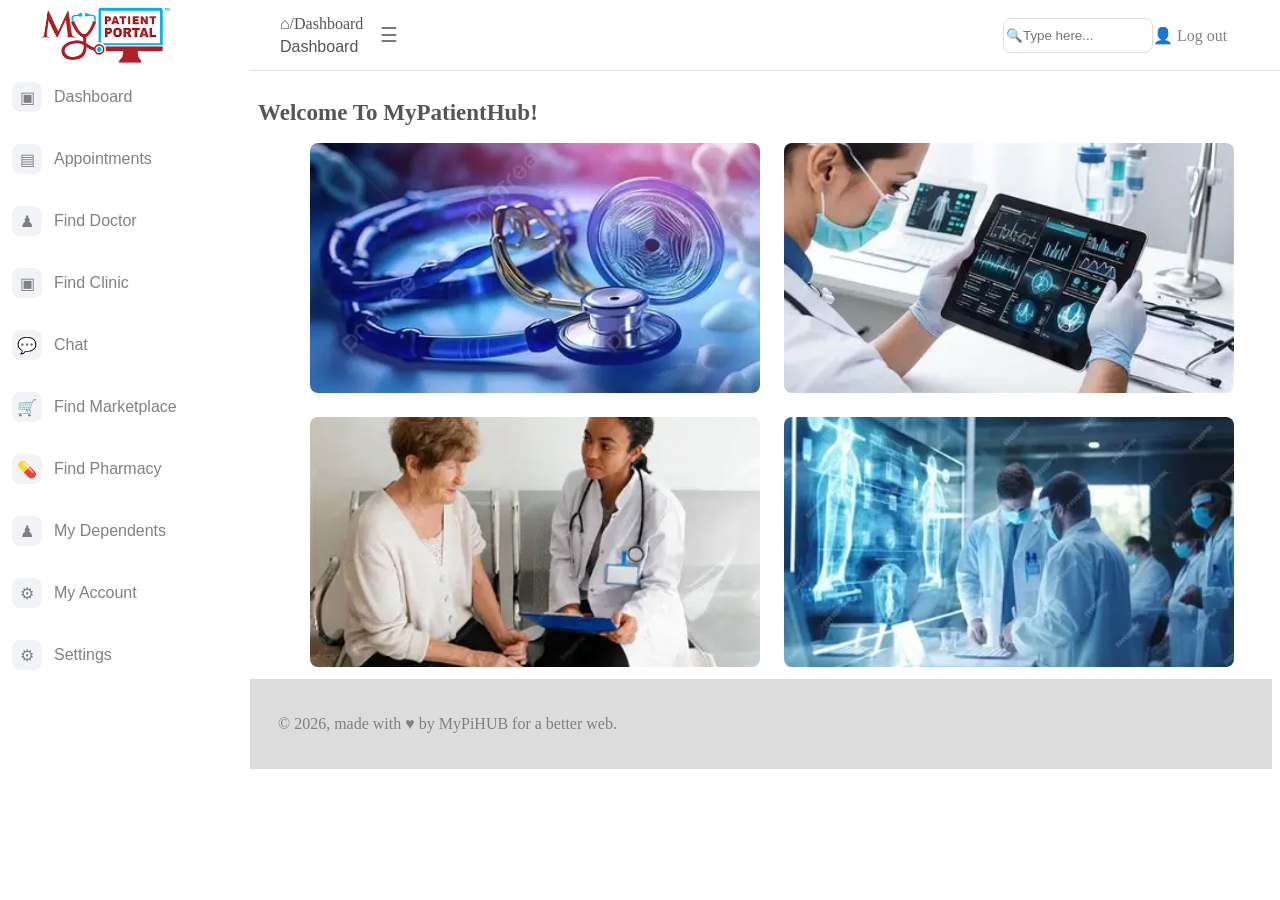
<file: index.html>
<!DOCTYPE html>
<html lang="en">
<head>
  <meta charset="UTF-8" />
  <meta name="viewport" content="width=device-width, initial-scale=1.0">
  <title>My-Patient-Hub</title>
  <link rel="stylesheet" href="style.css">
  <script src="index.js" defer></script>
</head>
<body>

<nav class="navbar">
  <div class="navbar-text">
    <p>⌂/Dashboard</p>
    <p class="text">Dashboard</p>
  </div>
  <button class="hamburger" id="hamburger">☰</button>
<div class="button-wrapper">
  <div class="search-box">
    <input type="text" placeholder="🔍Type here...">
  </div>
</div>

   <div class="nav">
    <a href="Logout.html">👤 Log out </a>
  </div>

</nav>
<h1 class="h1">Welcome To MyPatientHub!</h1>
  <div class="title">
    <img src="title.png" alt="a photo for the title">
     <img src="title1.png" alt="a photo for the title">
     <img src="title2.png" alt="a photo for the title">
     <img src="title3.png" alt="a photo for the title">
  </div>
<div class="sidebar">
    <div class="logo">
      <img src="Logo.png" alt="Logo">
    </div>

    <a href="index.html" class="menu-item">
      <span class="icon">▣</span>
      <span class="menu-text">Dashboard</span>
    </a>

    <a href="#" class="menu-item">
      <span class="icon">▤</span>
      <span class="menu-text">Appointments</span>
    </a>

    <a href="Find-Doctor.html" class="menu-item">
      <span class="icon">♟</span>
      <span class="menu-text">Find Doctor</span>
    </a>

    <a href="Find-Clinic.html" class="menu-item">
      <span class="icon">▣</span>
      <span class="menu-text">  Find Clinic</span>
  

    <a href="#" class="menu-item">
      <span class="icon">💬</span>
      <span class="menu-text">Chat</span>
    </a>

    <a href="#" class="menu-item">
      <span class="icon">🛒</span>
      <span class="menu-text">Find Marketplace</span>
    </a>

    <a href="#" class="menu-item">
      <span class="icon">💊</span>
      <span class="menu-text">Find Pharmacy</span>
    </a>

    <a href="#" class="menu-item">
      <span class="icon">♟</span>
      <span class="menu-text">My Dependents</span>
    </a>

    <a href="#" class="menu-item">
      <span class="icon">⚙</span>
      <span class="menu-text">My Account</span>
    </a>

    <a href="#" class="menu-item">
      <span class="icon">⚙</span>
      <span class="menu-text">Settings</span>
    </a>
    </div>


<footer class="footer">
    <p>© 2026, made with ♥ by MyPiHUB for a better web.</p>

</footer>
</body>
</html>
</file>
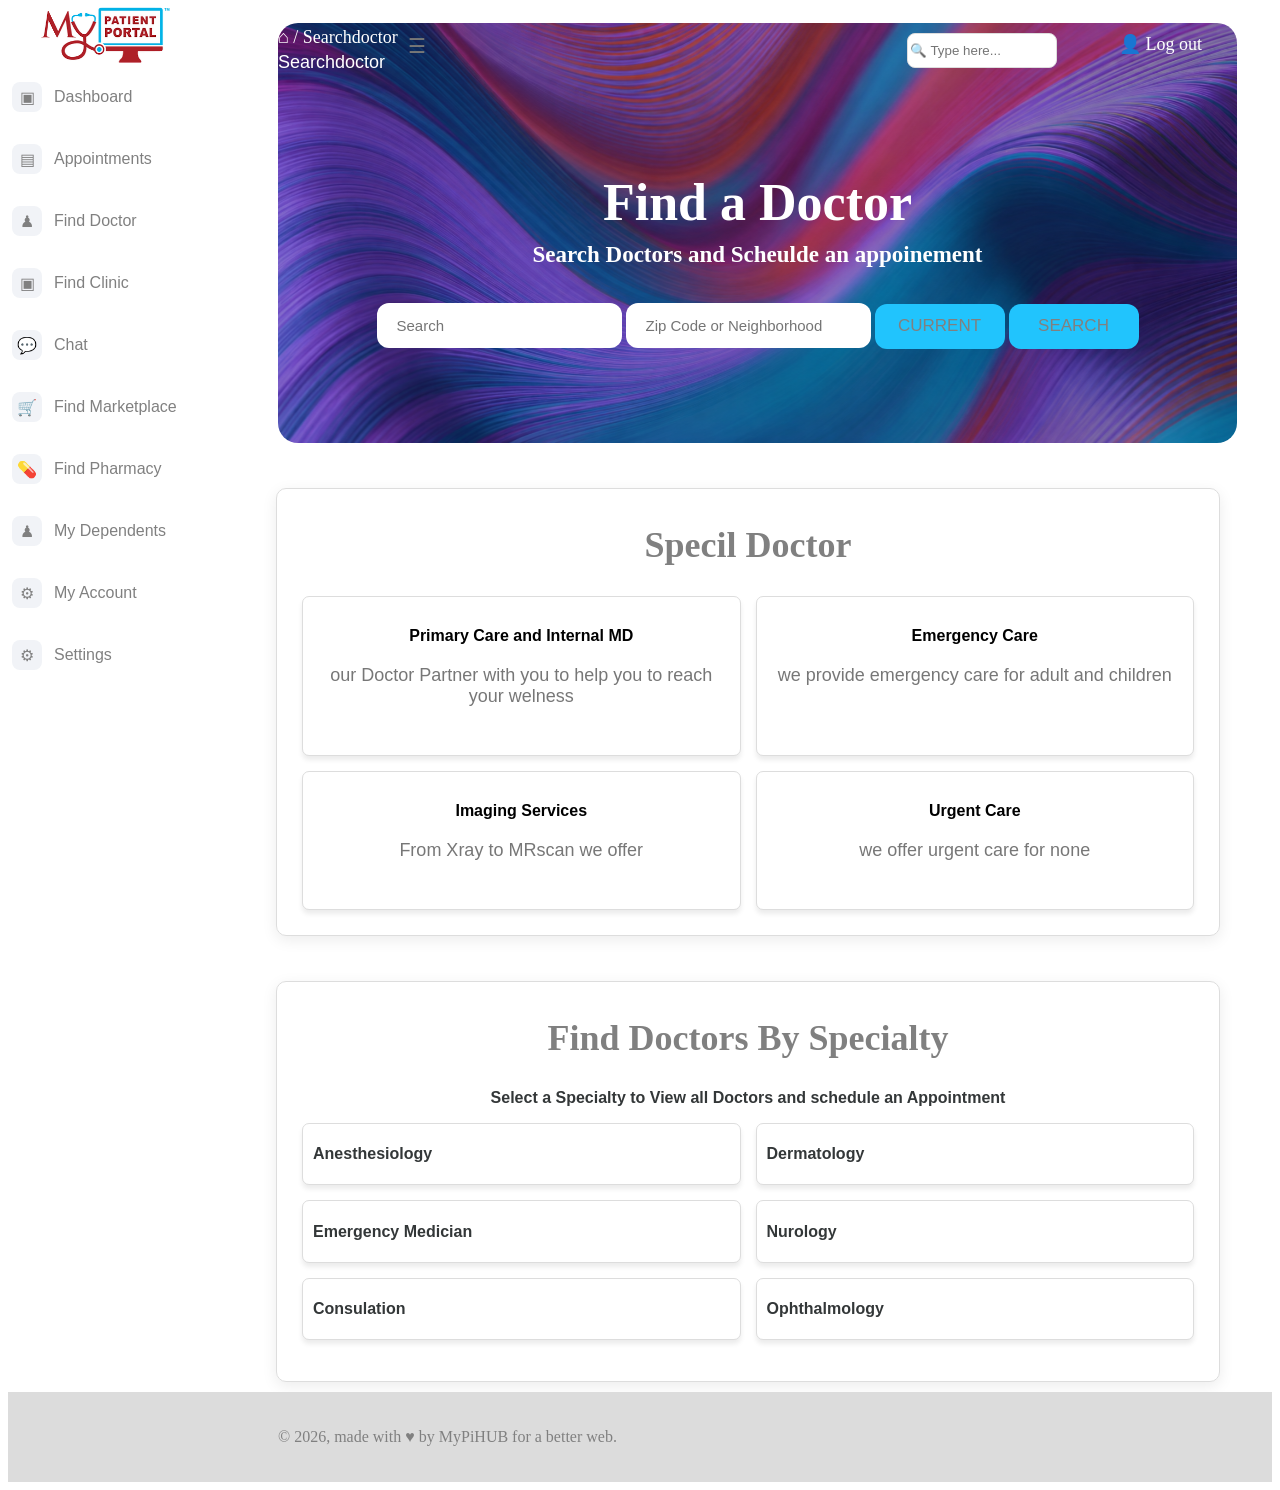
<file: Find-Doctor.html>
<!DOCTYPE html>
<html lang="en">
    <head>
  <meta charset="UTF-8" />
  <meta name="viewport" content="width=device-width, initial-scale=1.0">
  <title>My-Patient-Hub</title>
  <link rel="stylesheet" href="style.css">
  <script src="index.js" defer></script>
    </head>
    <body>
    
        <nav class="jsons">

  <div class="jsons-text">
    <p>⌂ / Searchdoctor</p>
    <p class="text">Searchdoctor</p>
  </div>

  <div class="clinic-content">
    <h1>Find a Doctor</h1>

    <p>
      Search Doctors and Scheulde an appoinement
    </p>

    <div class="clinic-search">
      <input type="text" placeholder="Search">
      <input type="text" placeholder="Zip Code or Neighborhood">

      <button>CURRENT</button>
      <button>SEARCH</button>
    </div>
</div>

  <button class="hamburger" id="hamburger">☰</button>

  <div class="button-wrapper">
    <div class="search-box">
      <input type="text" placeholder="🔍 Type here...">
    </div>
  </div>

  <div class="nav-links">
    <a href="Logout.html">👤 Log out</a>
  </div>
</nav>

<div class="sidebar">
    <div class="logo">
      <img src="Logo.png" alt="Logo">
    </div>

    <a href="Dashboard.html" class="menu-item">
      <span class="icon">▣</span>
      <span class="menu-text">Dashboard</span>
    </a>

    <a href="#" class="menu-item">
      <span class="icon">▤</span>
      <span class="menu-text">Appointments</span>
    </a>

    <a href="Find-Doctor.html" class="menu-item">
      <span class="icon">♟</span>
      <span class="menu-text">Find Doctor</span>
    </a>

    <a href="Find-Clinic.html" class="menu-item">
      <span class="icon">▣</span>
      <span class="menu-text">  Find Clinic</span>
    </a>
  

    <a href="#" class="menu-item">
      <span class="icon">💬</span>
      <span class="menu-text">Chat</span>
    </a>

    <a href="#" class="menu-item">
      <span class="icon">🛒</span>
      <span class="menu-text">Find Marketplace</span>
    </a>

    <a href="#" class="menu-item">
      <span class="icon">💊</span>
      <span class="menu-text">Find Pharmacy</span>
    </a>

    <a href="#" class="menu-item">
      <span class="icon">♟</span>
      <span class="menu-text">My Dependents</span>
    </a>

    <a href="#" class="menu-item">
      <span class="icon">⚙</span>
      <span class="menu-text">My Account</span>
    </a>

    <a href="#" class="menu-item">
      <span class="icon">⚙</span>
      <span class="menu-text">Settings</span>
    </a>
    </div>

<div class="services-wrapper">
   <h2 class="S">Specil Doctor</h2>
<div class="services-grid">
 
  <div class="service-card" onclick="location.href='find-clinic.html'">
    <h2>Primary Care and Internal MD</h2>
    <p>our Doctor Partner with you to help you to reach your welness</p>
  </div>

  <div class="service-card" onclick="location.href='find-clinic.html'">
    <h2>Emergency Care</h2>
    <p> we provide emergency care for adult and children</p>
  </div>

  <div class="service-card" onclick="location.href='Find-Clinic.html'">
    <h2>Imaging Services</h2>
    <p>From Xray to MRscan we offer</p>
  </div>

  <div class="service-card" onclick="location.href='find-clinic.html'">
    <h2>Urgent Care</h2>
    <p>we offer urgent care for none</p>
  </div>
  </div>
</div>


<div class="services-wrapper">
   <h2 class="S">Find Doctors By Specialty</h2>
   <h3>Select a Specialty to View all Doctors and schedule an Appointment<h3>
<div class="services-grid">
 
  <div class="services-card" onclick="location.href='find-clinic.html'">
    <h4>Anesthesiology</h4>
  </div>

  <div class="services-card" onclick="location.href='Find-Clinic.html'">
    <h4>Dermatology</h4>
  </div>

  <div class="services-card" onclick="location.href='find-clinic.html'">
    <h4>Emergency Medician</h4>
   
  </div>

  <div class="services-card" onclick="location.href='find-clinic.html'">
    <h4>Nurology</h4>
  </div>

   <div class="services-card" onclick="location.href='find-clinic.html'">
    <h4>Consulation</h4>
   </div>

     <div class="services-card" onclick="location.href='find-clinic.html'">
    <h4>Ophthalmology</h4>
   </div>
  
  </div>
</div>

<footer class="footer">
    <p>© 2026, made with ♥ by MyPiHUB for a better web.</p>
    </footer>

    </body>
</html>
</file>
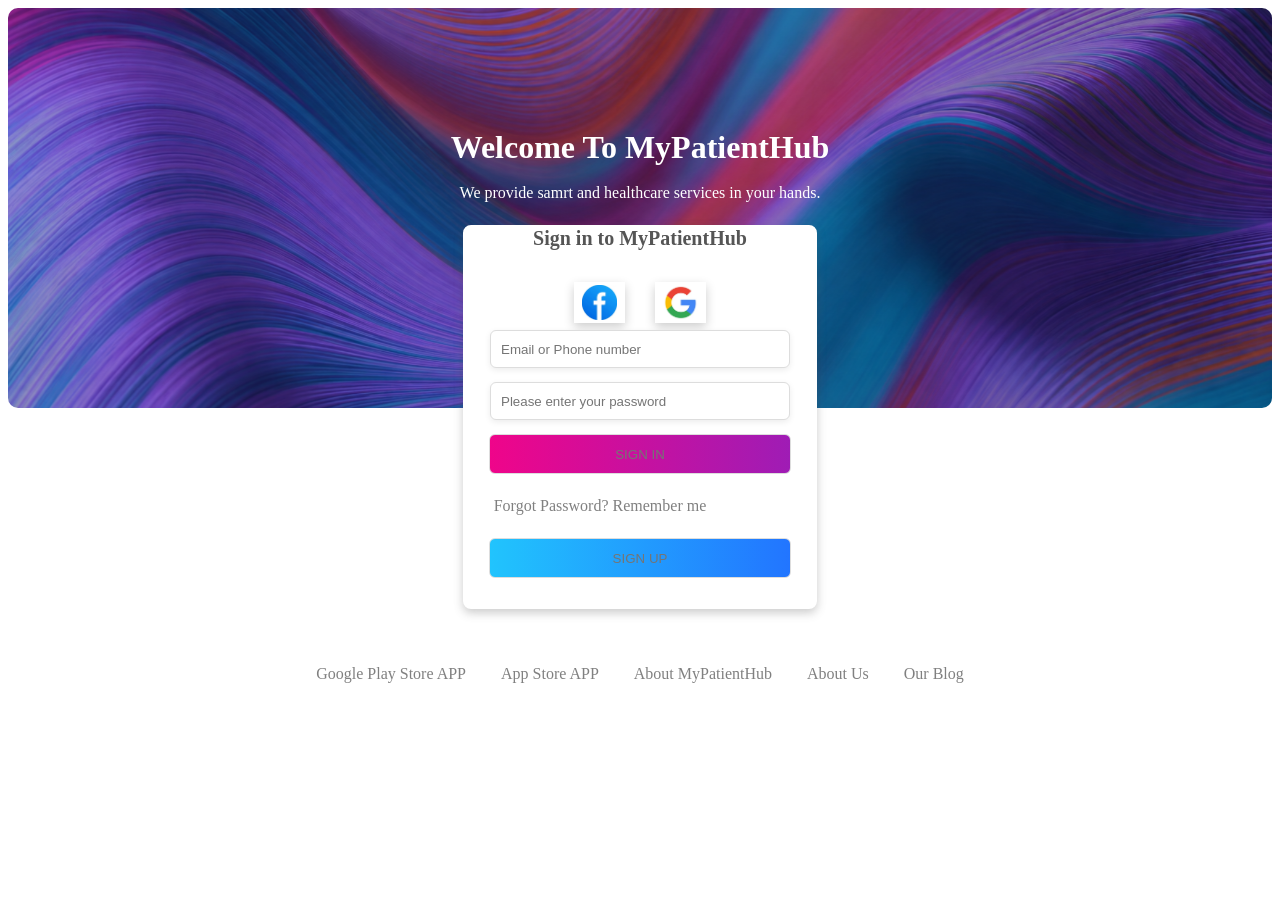
<file: Logout.html>
<!DOCTYPE html>
<html lang="en">
    <head>
        <title>Log Out </title>
          <link rel="stylesheet" href="style.css">
          <meta name="viewport" content="width=device-width, initial-scale=1.0">
          <script src="index.js" defer></script>

    </head>
    <body>
   
          <div class="photo">
        <img src="back.png" alt="a background ">
        <h1 id="class">Welcome To MyPatientHub</h1>
        <p class="id"> We provide samrt and healthcare services in your hands.</p>
        <h2 class="bor">Sign in to MyPatientHub</h2>

        <div class="card">
        <img src="icon1.webp" alt="facebook icon">
        <img src="icon.jpg" alt="google photo">
        </div>

    
         <div class="buttons">
     <input id="email" type="text" placeholder="Email or Phone number"> 
    <input id="password" type="text" placeholder="Please enter your password">

</div>

       <div class="click">
       <input id="signin" type="text" placeholder="SIGN IN">
      <p class="p">Forgot Password?  Remember me</p>
</div>

      <div class="click-up">
       <input id="signup" type="text" placeholder="SIGN UP">
  </div>
 

</div>
<p class="main">
    <span>Google Play Store APP</span>
    <span>App Store APP</span>
    <span>About MyPatientHub</span>
    <span>About Us</span>
    <span>Our Blog</span>
</p>
    </body>
</html>
</file>
<file: style.css>
body { 
  overflow-x: hidden; 
} 
.photo {
   position: relative; 
  } 

  .photo > img {
    width: 100%;
    height: 400px;
    object-fit: cover;
    border-radius: 10px;
}
 
 #class {
   position: absolute; 
   top: 100px;
    left: 0; 
    width: 100%; 
    text-align: center; 
    color: white; 
  } 

  .id { position: absolute;
     top: 160px;
      left: 0;
       width: 100%; 
       text-align: center; 
      color: white;
     } 
     
     .bor {
       position: absolute; 
       top: 200px; 
       left: 50%;
        transform: translateX(-50%); 
        border: 2px solid white; 
        border-radius: 8px;
         background-color: #ffffff; 
         color: #555;
          font-size: 20px;
       width: 350px;
       height: 380px;
       box-shadow: 0px 4px 10px rgba(85, 85, 85, 0.3); 
      text-align: center; 
    } 
    
    .card { display: flex;
       gap: 30px; 
       justify-content:center;
        position: relative; 
        margin-top: -130px;
         z-index: 1; 
        } 

        .card img { 
          width: 45px; 
          height: 35px; 
          object-fit: contain;
         border: solid white; 
         box-shadow: 0 4px 10px rgba(0, 0, 0, 0.2); 
        }
        
        .buttons {
         display: flex; 
         align-items: center; 
        flex-direction: column; 
      } 
      
      .buttons input {
      width: 300px;
       height: 38px; 
       padding: 0 10px; 
       margin: 7px 0;
        border-radius: 6px; 
        border: 1px solid #ddd;
         box-shadow: 0 2px 6px rgba(0, 0, 0, 0.08); 
      box-sizing: border-box;
     z-index: 2; outline: none
     } 
     
     .main { 
      margin: 80px;
   display: flex; 
   justify-content: center; 
   gap: 35px;
    color: #808080; 
  } 
  
  .p{
     z-index: 2; 
    color: #808080; 
    padding-right: 80px; 
    row-gap: 10px; 
  
} 
#signin:hover,
#signup:hover {
    border: 2px solid blue;
}

.click{ 
  display: flex;
  align-items: center;
  flex-direction: column; 
} 

.click input{
   width: 280px; 
   height: 38px;
   padding: 0 10px; 
   margin: 7px 0; 
   border-radius: 6px; 
   border: 1px solid #ddd; 
   background: linear-gradient(to right, #ef058a, #9f1cb5);
   z-index: 2; outline: none; color: white; text-align: center; 
  } 

   .click-up{
     display: flex; 
     align-items: center; 
     flex-direction: column;
     }
     
     .click-up input{ 
      width: 280px; 
      height: 38px; 
      padding: 0 10px; 
      margin: 7px 0; 
      border-radius: 6px;
       border: 1px solid #ddd;
        background: linear-gradient(to right, #21C4FD, #2275FF);
         z-index: 2; 
         outline: none; 
         color: white; 
         text-align: center;
         }
         
    .logo { 
      display: flex; 
      align-items:
       center; gap: 10px; 
      }
      
      .logo img { 
        width: 130px; 
        height: 70px; 
        object-fit: contain;
         padding-left: 40px; 
        } 
      
    .navbar {
  position: fixed;
  top: 0;
  left: 250px;
  right: 0;
  height: 70px;
  background-color: white;
  z-index: 900;
  transition: left 0.3s ease;
  display: flex; 
   align-items: center; 
   padding-left: 30px; 
    border-bottom: 1px solid #ddd;
}
      .navbar p{ 
        width: 25px;
         color: #555; 
        } 
        
        .navbar-text {
          display: flex; 
          flex-direction: column; /* متن‌ها زیر هم */
           gap: 5px; /* فاصلهٔ کم بین خطوط */ 
          }
          
          
          .navbar-text p { margin: 0; /* حذف فاصلهٔ پیش‌فرض مرورگر */ 
          }
    

  .text { 
   font-family:'Franklin Gothic Medium','Arial Narrow', Arial, sans-serif; 
  } 
  .button-wrapper{ 
    padding-left: 600px; 
  } 
  
.nav{ 
  padding-right: 25px; 
} 

.nav a{ 
  text-decoration: none; 
  color: #808080;
 margin-top: 25px;
 align-items: center;
 } 

.sidebar.collapsed .logo img {
  width: 45px;
  height: 45px;
  padding-left: 0;
  object-fit: contain;
}
.sidebar {
  position: fixed;
   overflow-y: auto; 
  overflow-x: hidden; 
  top: 0;
  left: 0;
  width: 250px;
  height: 100vh;
  background-color: white;
  z-index: 1000;
  transition: transform 0.3s ease;
}

/* Sidebar when collapsed */
.sidebar.collapsed {
  width: 70px;
}

/* Hide only the text */
.sidebar.collapsed .menu-text {
  display: none;
}

/* Center the icons */
.sidebar.collapsed .menu-item {
  justify-content: center;
  padding: 12px 0;
}

/* Smaller logo */
.sidebar.collapsed .logo img {
  width: 45px;
  height: 45px;
  padding-left: 0;
  object-fit: contain;
}
   
   .menu-item { 
    display: flex; 
    align-items: center;
     gap: 12px;
     padding: 12px;
     margin-bottom: 8px; 
     text-decoration: none; 
     border-radius: 10px;
     font-family: 'Franklin Gothic Medium', 'Arial Narrow', Arial, sans-serif; 
     color:grey;
     } 
     
     .icon { 
      width: 30px;
       height: 30px; 
       display: flex;
       align-items: center;
       justify-content: center;
      background: #f1f3f7; border-radius: 8px; 
    }
    
    /* وقتی روی گزینه کلیک شده */ 
    .menu-item.active { 
      color: #555; 
      background: #ffffff; 
      box-shadow: 0 4px 15px rgba(0, 0, 0, 0.08); 
    } 
    
    .menu-item.active .icon { 
      background-color: #d9008f; 
      color: white;
     } 
     
     .search-box{ 
      padding-right:0px;
     }
     
     .search-box input {
       width: 150px; 
       height: 35px; 
       border: 1px solid #ddd; 
       border-radius: 8px; 
       box-sizing: border-box; 
       outline: none; 
       
      } 
      
      .h1{
         margin-top: 100px; 
         padding-left: 250px;
         font-size: 23px;
         color: #555;
         }
         
         .title {
       display: flex;
       flex-wrap: wrap;
       gap: 20px; 
       padding-left: 300px;
       margin-top: 10px;
       }
       
  .title img { 
      width: 450px; 
      height: 250px; 
      object-fit: cover; 
      border-radius: 10px;
       border: 2px solid white; 
    }
    
    .footer{
       border: solid 20px gainsboro; 
       background-color: gainsboro; 
       padding-left: 250px; 
       color: #808080; 
       margin-top: 10px;
      } 
      
      .hamburger { 
        border: none;
       background: none; 
       font-size: 20px; 
       color: #777; 
       cursor: pointer;
        margin-left: 70px; 
        padding: 5px;
       }


.json {
  position: relative;
  margin-left: 270px;
  margin-right: 35px;
  margin-top: 23px;
  height: 420px;
  background-image: url("back.png");
  background-size: cover;
  background-position: center;
  border-radius: 20px;
  overflow: hidden;
  color: white;
}

.json-text p {
  margin: 4px 0;
  color: white;
  font-size: 18px;
}

.json .hamburger {
  position: absolute;
       font-size: 20px; 
       color: #777; 
       cursor: pointer;
        padding-left:  60px;
top: 6px ;
  z-index: 20;
}


.json .button-wrapper {
  position: absolute !important;
  top: 10px !important;
  right: 180px !important;
  z-index: 20;
}

.json .search-box input {
  font-size: 16px;
   width: 150px; 
       height: 35px; 
       border: 1px solid #ddd; 
       border-radius: 8px; 
       box-sizing: border-box; 
       outline: none; 
}


.json .nav-links {
  position: absolute !important;
  top: 10px !important;
  right: 35px !important;
  margin: 0 !important;
  padding: 0 !important;
  z-index: 20;
}

.json .nav-links a {
  color: white;
  text-decoration: none;
  font-size: 18px;
}


.clinic-content {
  position: absolute;
  top: 150px;
  left: 0;
  width: 100%;
  text-align: center;
  z-index: 5;
}

.clinic-content h1 {
  margin: 0;
  font-size: 52px;

}

.clinic-content p {
  margin: 10px 0 35px;
  font-size: 23px;
  font-weight: bold;
}


.clinic-search input {
  width: 205px;
  height: 45px;
  padding: 0 20px;
  border: none;
  border-radius: 12px;
  outline: none;
  font-size: 15px;

}

.clinic-search button {
  width: 130px;
  height: 45px;
  border: none;
  border-radius: 12px;
  font-size: 17px;
  color: gray;
  background-color: #21C4FD;
  cursor: pointer;
}

.border-search {
    margin-top: 50px;
    margin-left: 250px;
    padding: 35px;
    display: flex;
    flex-direction: column;
    gap: 20px;
    width: 190px;
    height: 100px;
    background-color:#ddd;
    background: white;
    border-radius: 25px;
    box-shadow: 0 4px 15px rgba(0, 0, 0, 0.08);
}

.border-search input {
    width: 200px;
    height:40px;
    border-radius: 12px;
    border: 1px solid #d1d5db;
    padding-left: 5px;
    box-sizing: border-box;
}



.filter {
    margin-top: 10px;
    margin-left: 250px;
    padding: 35px;
    display: flex;
    flex-direction: column;
    gap: 20px;
    width: 190px;
    height: 700px;
    background-color:#ddd;
    border-radius: 25px;
    box-shadow: 0 4px 15px rgba(0, 0, 0, 0.08);
    background:white;
}

.filter select {
    width: 200px;
    height:40px;
    border-radius: 12px;
    border: 1px solid #d1d5db;
    padding-left: 5px;
    box-sizing: border-box;
    color: gray;
}
.filter label {
    display: block;
    font-size: 24px;
    color: #344b70;
    margin-bottom: 20px;
}

.cfilter {
  padding-left:5px;
  font-weight: 50px;
 
}


.map-section {
  width: calc(100% - 280px);
  margin-left: 250px;
margin-top: -1000px;
  padding-left:  300px;
}

.map-section h2 {
  color: #1d3557;
  margin-bottom: 15px;
}

#map {
  width: 670px;
  height: 932px;
  border-radius: 12px;
  overflow: hidden;
  border: 2px solid #d9e2ec;
}

.jsons {
  position: relative;
  margin-left: 270px;
  margin-right: 35px;
  margin-top: 23px;
  height: 420px;
  background-image: url("back.png");
  background-size: cover;
  background-position: center;
  border-radius: 20px;
  overflow: hidden;
  color: white;
}

.jsons-text p {
  margin: 4px 0;
  color: white;
  font-size: 18px;
}

.jsons .hamburger {
  position: absolute;
       font-size: 20px; 
       color: #777; 
       cursor: pointer;
        padding-left:  60px;
top: 6px ;
  z-index: 20;
}


.jsons .button-wrapper {
  position: absolute !important;
  top: 10px !important;
  right: 180px !important;
  z-index: 20;
}

.jsons .nav-links {
  position: absolute !important;
  top: 10px !important;
  right: 35px !important;
  margin: 0 !important;
  padding: 0 !important;
  z-index: 20;
}

.jsons .nav-links a {
  color: white;
  text-decoration: none;
  font-size: 18px;
}


.services-wrapper {
    width: 892px;
    margin-left: 268px;
    margin-top: 45px;
    padding: 25px;
    border: 1px solid #ddd;
    border-radius: 10px;
    box-shadow: 0 4px 15px rgba(0, 0, 0, 0.08);
}


.services-grid {
    display: grid;
    grid-template-columns: repeat(2, 1fr);
    gap: 15px;
}


/* Specil Doctor */
.S {
    grid-column: 1 / -1;
    text-align: center;
    color: grey;
    font-size: 36px;
    margin-top: 10px;
}
/* Cards */
.service-card {
    text-align: center;
    padding: 30px 15px;
    border: 1px solid #ddd;
    background-color: white;
    box-shadow: 0 4px 5px rgba(0, 0, 0, 0.08);
    border-radius: 7px;
    cursor: pointer;
    font-family: Verdana, Geneva, Tahoma, sans-serif;
}
.service-card h2 {
    margin: 0 0 20px 0;
    font-size: 16px;
}
.service-card p {
    color: #777;
    font-size: 18px;
}


.services-card {
    text-align: left;
    padding-left: 10px;
    border: 1px solid #ddd;
    background-color: white;
    box-shadow: 0  4px 5px rgba(0, 0, 0, 0.08);
    border-radius: 7px;
    cursor: pointer;
    font-family: Verdana, Geneva, Tahoma, sans-serif;
}

 .services-card h4 {
    font-family:  Verdana, Geneva, Tahoma, sans-serif;
    font-size: 16px;
}

 .services-wrapper h3 {
    font-family:  Verdana, Geneva, Tahoma, sans-serif;
    font-size: 16px;
    text-align: center;
    color: #333738;
}


/* =========================
   TABLET
   ========================= */

@media (max-width: 1024px) {

  /* Sidebar */
  .sidebar {
    width: 200px;
  }

  .navbar {
    left: 200px;
  }

  /* Main content */
  .json {
    margin-left: 220px;
    margin-right: 20px;
  }

  .h1 {
    padding-left: 220px;
  }

  .title {
    padding-left: 220px;
  }

  .title img {
    width: 350px;
    height: 220px;
  }

  .footer {
    padding-left: 220px;
  }

  /* Login card */
  .bor {
    width: 320px;
  }

  .buttons input {
    width: 280px;
  }

  /* Search and logout */
  .json .button-wrapper {
    right: 140px !important;
  }

  .json .nav-links {
    right: 20px !important;
  }
}


/* =========================
   MOBILE
   ========================= */

@media (max-width: 768px) {

  body {
    overflow-x: hidden;
  }

  /* Sidebar */
  .sidebar {
    width: 70px;
  }

  .sidebar .menu-text {
    display: none;
  }

  .sidebar .menu-item {
    justify-content: center;
    padding: 12px 0;
  }

  .sidebar .logo img {
    width: 45px;
    height: 45px;
    padding-left: 0;
  }

  /* Navbar */
  .navbar {
    left: 70px;
    height: 60px;
    padding-left: 10px;
  }

  .hamburger {
    margin-left: 10px;
  }

  /* Main background/card */
  .json {
    margin-left: 85px;
    margin-right: 15px;
    margin-top: 75px;
    height: 350px;
    border-radius: 15px;
  }

  /* Hero image */
  .photo {
    width: 100%;
  }

  .photo > img {
    width: 100%;
    height: auto;
    min-height: 250px;
    object-fit: cover;
  }

  /* Login card */
  .bor {
    width: calc(100% - 30px);
    max-width: 350px;
    height: auto;
    min-height: 350px;
    top: 150px;
  }

  .buttons input {
    width: 85%;
    max-width: 300px;
  }

  /* Social icons */
  .card {
    gap: 20px;
  }

  /* Titles */
  .h1 {
    margin-top: 80px;
    padding-left: 85px;
    font-size: 20px;
  }

  .title {
    padding-left: 85px;
    padding-right: 15px;
    gap: 15px;
  }

  .title img {
    width: 100%;
    height: auto;
  }

  /* Footer */
  .footer {
    margin-left: 70px;
    padding-left: 15px;
    border-width: 10px;
  }

  /* Search */
  .search-box input {
    width: 120px;
  }

  .json .button-wrapper {
    top: 10px !important;
    right: 140px !important;
    padding-left: 0;
  }

  /* Logout */
  .json .nav-links {
    top: 10px !important;
    right: 15px !important;
  }

  .json .nav-links a {
    font-size: 15px;
  }

  /* Clinic text */
  .clinic-content {
    top: 110px;
  }

  .clinic-content h1 {
    font-size: 32px;
  }
}

/* =========================
   MOBILE SIDEBAR
   ========================= */

@media (max-width: 768px) {

    /* Sidebar becomes small */
    .sidebar {
        width: 65px !important;
        min-width: 65px;
        overflow-x: hidden;
    }

    /* Logo */
    .sidebar .logo img {
        width: 45px !important;
        height: 45px !important;
        padding-left: 0 !important;
        object-fit: contain;
    }

    /* Hide menu text */
    .sidebar .menu-text {
        display: none !important;
    }

    /* If your text doesn't have menu-text class */
    .sidebar .menu-item span {
        display: none;
    }

    /* Center icons */
    .sidebar .menu-item {
        width: 65px;
        box-sizing: border-box;
        justify-content: center !important;
        padding: 12px 0 !important;
        margin-bottom: 8px;
    }

    .sidebar .icon {
        width: 35px;
        height: 35px;
        flex-shrink: 0;
    }


    /* =========================
       NAVBAR
       ========================= */

    .navbar {
        left: 65px !important;
        width: calc(100% - 65px);
        height: 60px;
        padding-left: 10px;
        box-sizing: border-box;
    }

    .hamburger {
        margin-left: 5px;
    }


    /* =========================
       MAIN CONTENT
       ========================= */

    .json {
        margin-left: 80px !important;
        margin-right: 15px !important;
        width: calc(100% - 95px);
        box-sizing: border-box;
    }


    /* =========================
       SEARCH
       ========================= */

    .json .button-wrapper {
        top: 10px !important;
        right: 120px !important;
        padding-left: 0 !important;
    }

    .json .search-box input {
        width: 110px;
        height: 32px;
    }


    /* =========================
       LOGOUT
       ========================= */

    .json .nav-links {
        top: 10px !important;
        right: 10px !important;
    }

    .json .nav-links a {
        font-size: 14px;
    }


    /* =========================
       FILTER / CONTENT
       ========================= */

    .h1 {
        padding-left: 80px !important;
        margin-top: 80px;
    }

    .title {
        padding-left: 80px !important;
        padding-right: 15px;
    }

    .title img {
        width: 100%;
        height: auto;
    }


    /* =========================
       FOOTER
       ========================= */

    .footer {
        margin-left: 65px;
        padding-left: 15px;
    }
}
</file>
